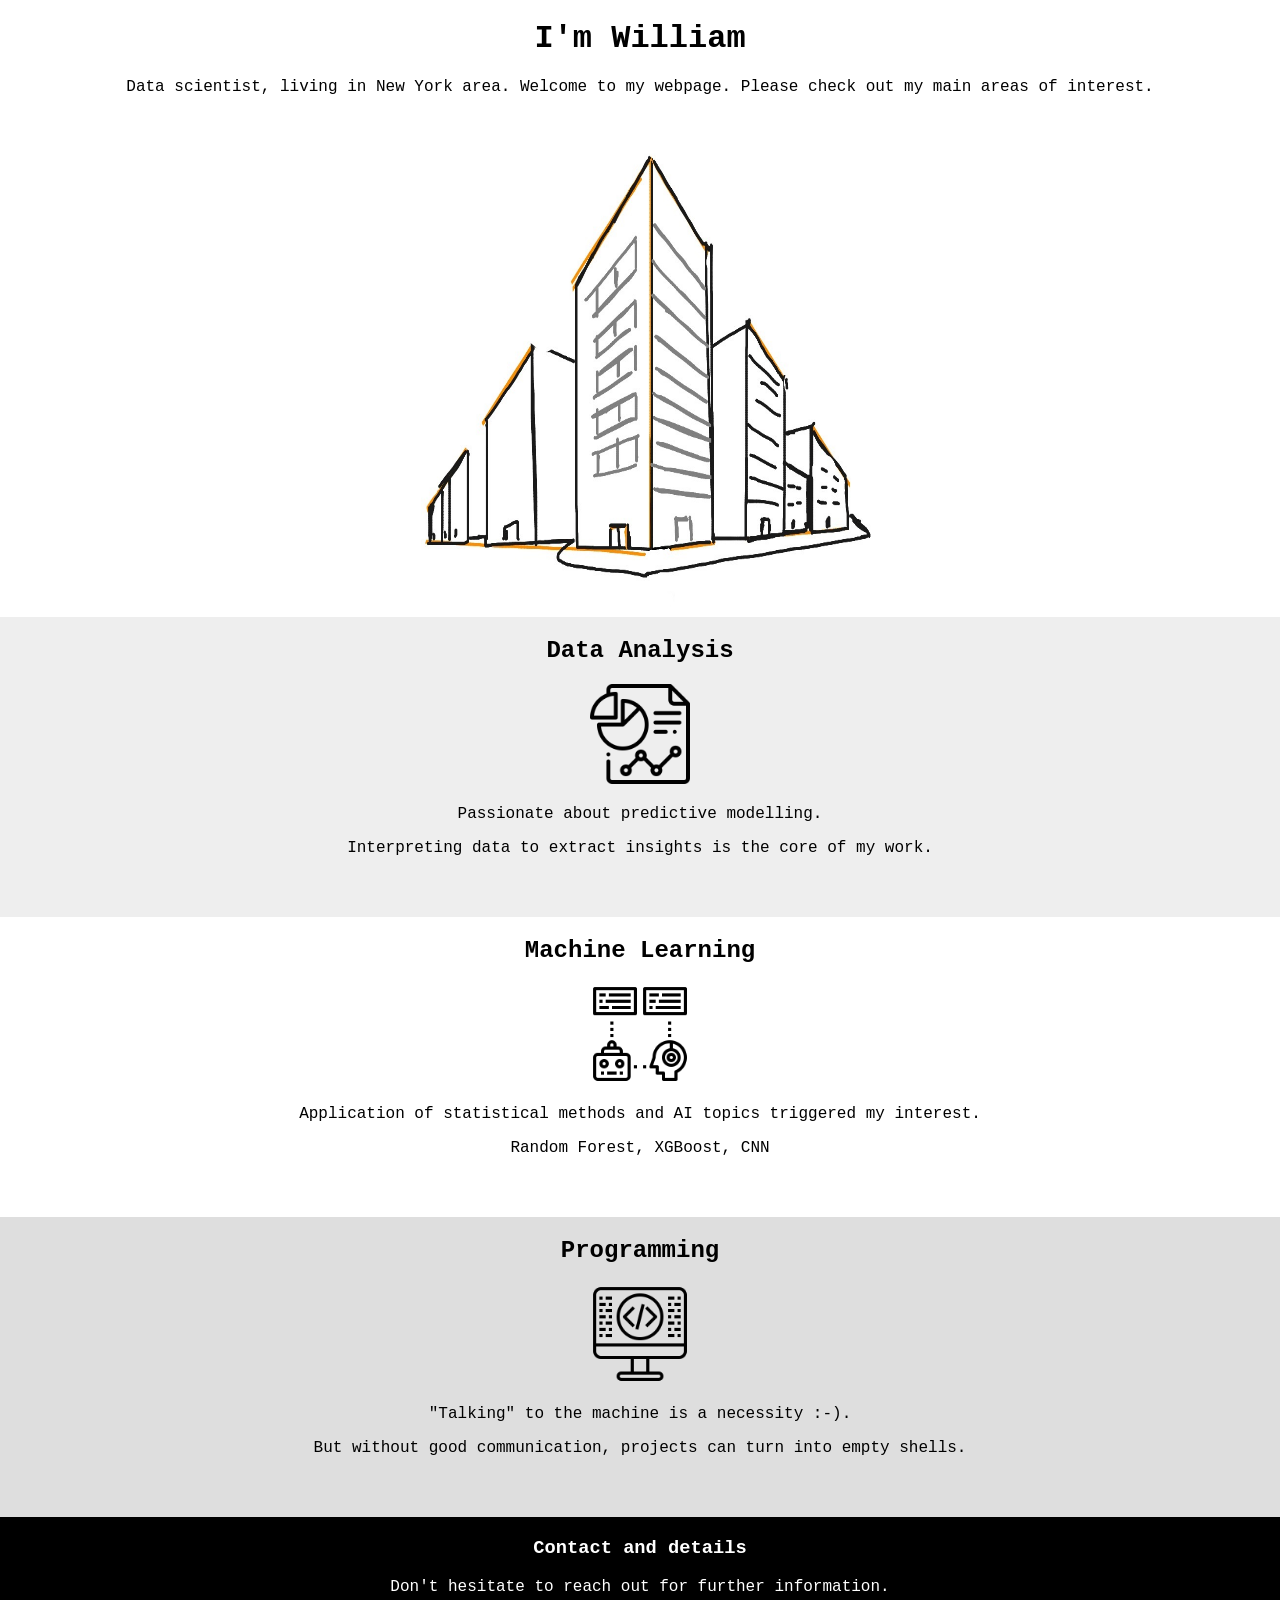
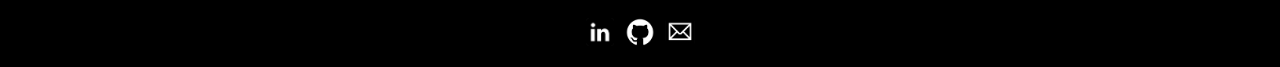
<file: index.html>
<!DOCTYPE html>
<html lang="en" dir="ltr">

<head>
  <meta charset="utf-8">
  <title> William's personal website</title>
  <link rel="stylesheet" href="css folder/styles.css">
  <link rel="icon" href="favicon-32x32.png">
  <link rel="https://fonts.google.com/?selection.family=Montserrat|Playfair+Display" rel="stylesheet">

<!-- Global site tag (gtag.js) - Google Analytics -->
<script async src="https://www.googletagmanager.com/gtag/js?id=UA-170632637-1"></script>
<script>
  window.dataLayer = window.dataLayer || [];
  function gtag(){dataLayer.push(arguments);}
  gtag('js', new Date());

  gtag('config', 'UA-170632637-1');
</script>


</head>

<body>
  <div class="top-container">
    <h1>I'm William</h1>
    <p> Data scientist, living in New York area. Welcome to my webpage. Please check out my main areas of interest.</p>
  </div>
    <img src="images/skyscrapper_draw2.jpg" alt="skyscrap" style="width: 500px;
    height: 500px" ;>
  </div>

  <div class="middle-container">

    <h2> Data Analysis</h2>
    <a href="EDA---Part-2---Predictors-Exploration_v2.html" target="_blank">
    <img src="images/analysis.png" alt="analysis" style="width: 100px;
  height: 100px" ;> </a>

    <p> Passionate about predictive modelling. </p>
    <p> Interpreting data to extract insights is the core of my work. </p> 

<!--"https://rpubs.com/william_t/654532" -->
  </div>


  <div class="middle-container2">

    <h2> Machine Learning </h2>
    <a href="https://github.com/william-tiritilli/Ensemble-Trees-methods-comparison" target="_blank">
    <img src="images/skill.png" alt="analysis" style="width: 100px;
height: 100px" ;></a>


    <p> Application of statistical methods and AI topics triggered my interest. </p>
    <p> Random Forest, XGBoost, CNN </p>
  </div>

  <div class="middle-container3">
    <h2> Programming </h2>
    <a href="https://render-flask-app-car-price-prediction.onrender.com" target="_blank" >
    <img src="images/computer-screen.png" alt="analysis" style="width: 100px;
    height: 100px" ;></a>
    <p>"Talking" to the machine is a necessity :-).</p>
    <p> But without good communication, projects can turn into empty shells.</p>


  </div>


  <div class="bottom-container">
    <h3>Contact and details</h3>
    <p> Don't hesitate to reach out for further information.</p>

</div>

    <div class="contact">

      <a href="https://www.linkedin.com/in/william-tiritilli-54220438/ " target="_blank">
        <img src="images/linkedin-logo-png_seeklogo-480553 - Copy.png" alt="LinkedIn" class="linkedin-logo"></a>
    
      
      <a href="https://github.com/william-tiritilli" target="_blank">
        <img src="images/github-logo-2E3852456C-seeklogo.com.png" alt="GitHub" class="github-logo"></a>
      
      <!--<a href="https://www.codewars.com/users/william_t " target="_blank">CodeWars</a> -->

      <a href="mailto:william.tiritilli@gmail.com" target="_blank">
        <img src="images/mail-post-symbol-logo-C7C3A0C8BD-seeklogo.com - Copy.png" alt="Mail" class="mail-logo"></a> 
      
      
    </div>

</body>

</body>

</html>
</file>
<file: css folder/styles.css>
/* this rule will apply to all the page-body*/
body {
  margin: 0;
  text-align: center;
  font-family: 'Courier New', serif;
}

.data {
  text-decoration: underline;
}

a {
  color: white;
  text-decoration: none;
}

a:hover {
  color: black;
  background-color: white;
}

h1 {
  margin-top: 0px;
  padding-top: 20px;
}

h2 {
  margin-top: 0px;
  padding-top: 20px;
}

h3 {
  margin-top: 0px;
  padding-top: 20px;
}

.top-container {
  margin: 0px;
  background-color: white;
}

.middle-container {
  margin: 0px;
  background-color: #eeeeee;
  height: 300px;
  /*width: 1500px;*/
}

.middle-container2 {
  margin: 0px; /*Don't forget to change the browser parameter*/
  background-color: white;
  height: 300px;
  /*width: 1500px;*/
}

.middle-container3 {
  margin: 0px;
  background-color: #dedede;
  height: 300px;
  /*width: 1500px;*/
}

.bottom-container {
  margin: 0px;
  background-color: black;
  color: white;
  height: 100px;
  /*width: 1500px;*/
}

.contact {
  margin: 0px;
  background-color: black;
  color: white;
  height: 50px;
  /*width: 1500px;*/
}

.linkedin-logo {
  width: 30px; /* Adjust size as needed */
  height: auto;
}

.github-logo {
  width: 30px; /* Adjust size as needed */
  height: auto;
}

.mail-logo {
  width: 30px; /* Adjust size as needed */
  height: auto;
}
</file>
